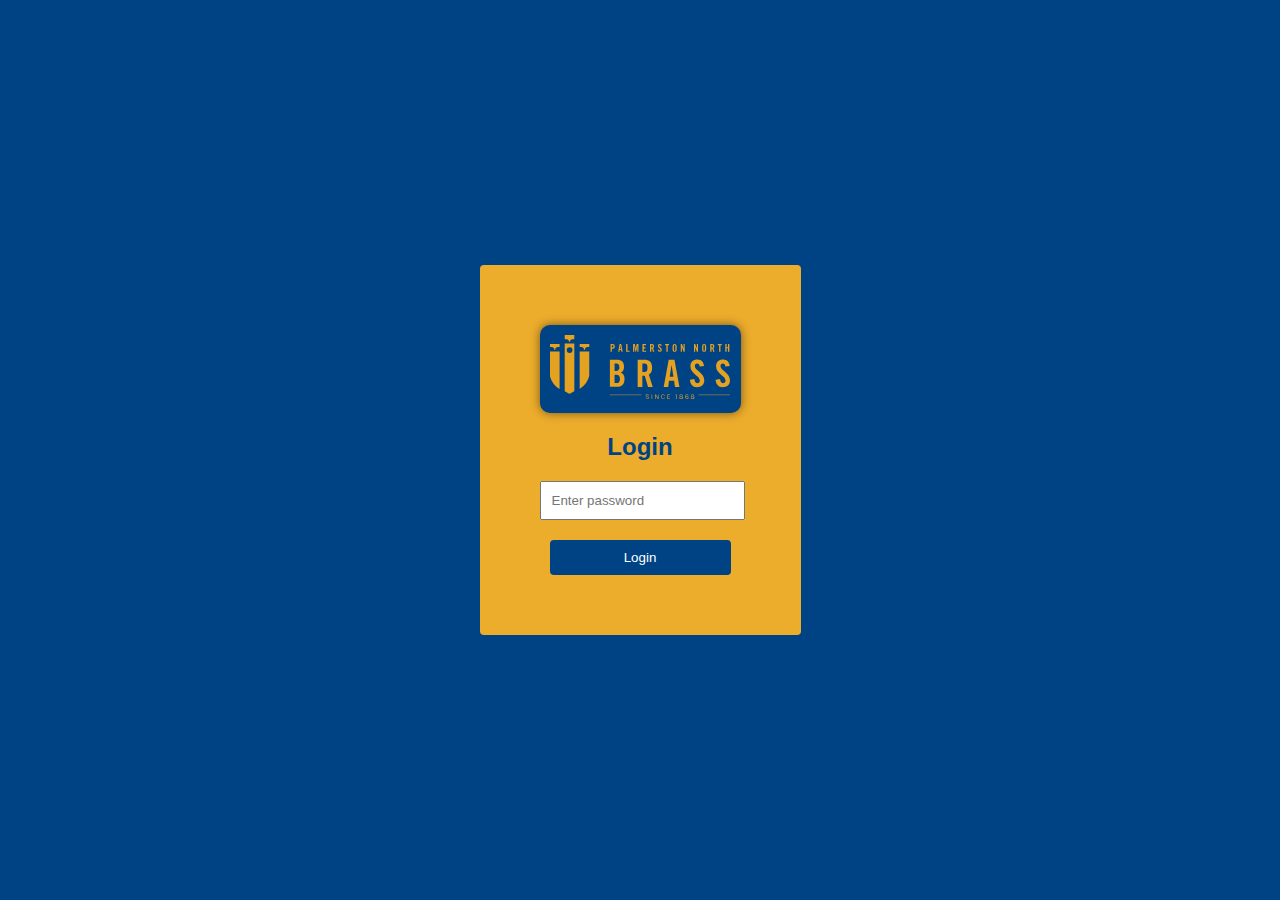
<file: index.html>
<!DOCTYPE html>
<html lang="en">
<head>
    <meta name="viewport" content="width=device-width, initial-scale=1">
    <meta charset="UTF-8">
    <title>Login - PN Brass Portal</title>
    <link rel="icon" type="image/x-icon" href="PNBrassLogoIcon.svg">
    <link rel="stylesheet" href="login-style.css">
    <style>
        /* CSS to hide one of the forms by default */
        .form--hidden {
            display: none;
        }
    </style>
</head>
<body>
   <div class="container">
       <div class="logo-container">
           <img src="Asset1.svg" alt="Logo">
       </div>
       <h2>Login</h2>
       <form id="loginForm" action="javascript:void(0);" onsubmit="validatePassword()">
           <input id="password" type="password" name="password" placeholder="Enter password" required>
           <br>
           <input type="submit" value="Login">
       </form>
   </div>
   <script>
       function validatePassword() {
           var password = document.getElementById("password").value;
           // You can replace this with your actual password validation logic
           if (password === "12345") {
               window.location.href = "home.html";
           } else {
               alert("Incorrect password. Please try again.");
           }
       }
   </script>
</body>
</html>
</file>
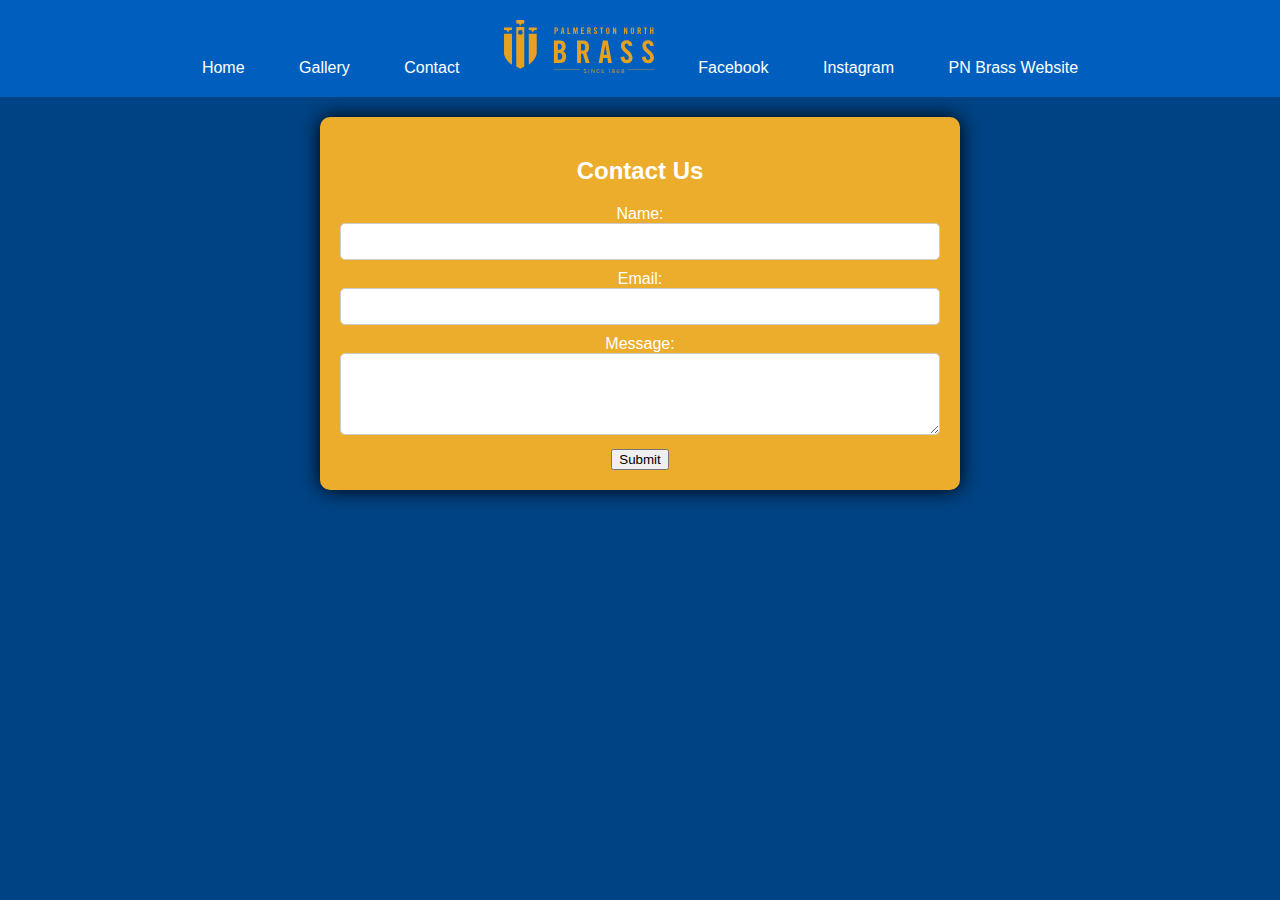
<file: contact.html>
<!DOCTYPE html>
<html lang="en">
<head>
    <meta charset="UTF-8">
    <meta name="viewport" content="width=device-width, initial-scale=1.0">
    <title>Contact - PNBB Portal</title>
    <link rel="stylesheet" href="contact-styles.css"> <!-- Link to external stylesheet -->
    <link rel="icon" type="image/x-icon" href="PNBrassLogoIcon.svg">
</head>
<body>
    <header>
        <nav>
            <ul>
                <li><a href="home.html">Home</a></li>
                <li><a href="old-posters.html">Gallery</a></li>
                <li><a href="contact.html">Contact</a></li>
                <!-- Add social media links here -->
                <li class="hide-on-mobile"><img src="Asset1.svg" alt=""></li>
                <li><a href="https://www.facebook.com/palmerstonnorthbrass">Facebook</a></li>
                <li><a href="https://www.instagram.com/pnbrass/">Instagram</a></li>
                <li><a href="https://www.pnbrass.org.nz">PN Brass Website</a></li>
                
                <!-- Add more social media links as needed -->
            </ul>
        </nav>
    </header>
    
    <div class="container">
        <h2>Contact Us</h2>
        <form action="submit_form.php" method="post">
            <label for="name">Name:</label><br>
            <input type="text" id="name" name="name" required><br>
            <label for="email">Email:</label><br>
            <input type="email" id="email" name="email" required><br>
            <label for="message">Message:</label><br>
            <textarea id="message" name="message" rows="4" required></textarea><br>
            <input type="submit" value="Submit">
        </form>
    </div>
</body>
</html>
</file>
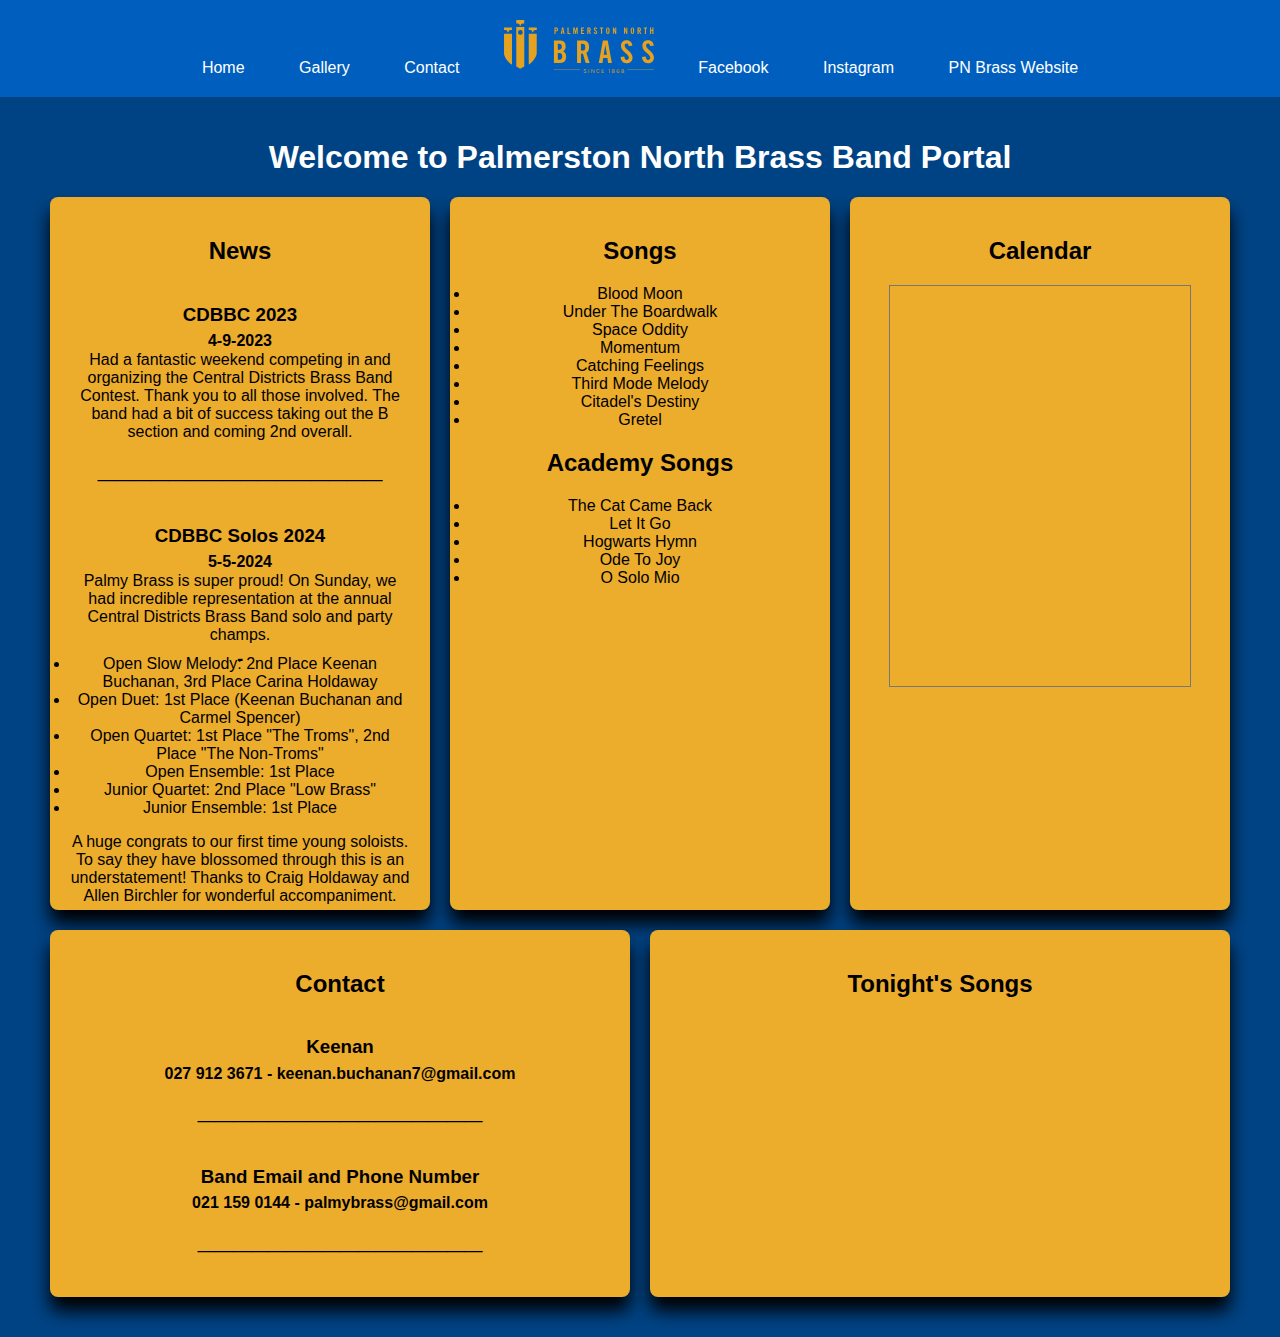
<file: home.html>
<!DOCTYPE html>
<html lang="en">
<head>
    <meta charset="UTF-8">
    <meta name="viewport" content="width=device-width, initial-scale=1.0">
    <title>Home - PNBB Portal</title>
    <link rel="stylesheet" href="home-style.css"> <!-- Link to external CSS file -->
    <link rel="icon" type="image/x-icon" href="PNBrassLogoIcon.svg">
    <div id="fb-root"></div>
    <script async defer crossorigin="anonymous" src="https://connect.facebook.net/en_GB/sdk.js#xfbml=1&version=v19.0" nonce="QMSOI3im"></script>
</head>
<body>
    <header>
        <nav>
            <ul>
                <li><a href="home.html">Home</a></li>
                <li><a href="old-posters.html">Gallery</a></li>
                <li><a href="contact.html">Contact</a></li>
                <!-- Add social media links here -->
                <li class="hide-on-mobile"><img src="Asset1.svg" alt=""></li>
                <li><a href="https://www.facebook.com/palmerstonnorthbrass">Facebook</a></li>
                <li><a href="https://www.instagram.com/pnbrass/">Instagram</a></li>
                <li><a href="https://www.pnbrass.org.nz">PN Brass Website</a></li>
                
                <!-- Add more social media links as needed -->
            </ul>
        </nav>
    </header>
    
    <div class="container">
        
        <h1>Welcome to Palmerston North Brass Band Portal</h1>
        <div class="row">
            <div class="col">
                <h2>News</h2>
                <!-- Insert news content here -->
                <h3>CDBBC 2023</h3>
                <h4>4-9-2023</h4>
                <p>Had a fantastic weekend competing in and organizing the Central Districts Brass Band Contest. Thank you to all those involved. The band had a bit of success taking out the B section and coming 2nd overall.</p>
                <h1>________________</h1>
                <h3>CDBBC Solos 2024</h3>
                <h4>5-5-2024</h4>
                <p>Palmy Brass is super proud! On Sunday, we had incredible representation at the annual Central Districts Brass Band solo and party champs. </p>
                <h3>-</h3>
<li> Open Slow Melody: 2nd Place Keenan Buchanan, 3rd Place Carina Holdaway </li>
<li> Open Duet: 1st Place (Keenan Buchanan and Carmel Spencer) </li>
<li> Open Quartet: 1st Place "The Troms", 2nd Place "The Non-Troms" </li>
<li> Open Ensemble: 1st Place</li>
<li> Junior Quartet: 2nd Place "Low Brass"</li>
<li> Junior Ensemble: 1st Place</li> 
               <p> A huge congrats to our first time young soloists. To say they have blossomed through this is an understatement! Thanks to Craig Holdaway and Allen Birchler for wonderful accompaniment. </p>
            </div>
            <div class="col">
                <h2>Songs</h2>
                <!-- Insert songs content here -->
                <li>Blood Moon</li>
                <li>Under The Boardwalk</li>
                <li>Space Oddity</li>
                <li>Momentum</li>
                <li>Catching Feelings</li>
                <li>Third Mode Melody</li>
                <li>Citadel's Destiny</li>
                <li>Gretel</li>

                <h2>Academy Songs</h2>
                <!-- Insert academy songs content here -->
                <li>The Cat Came Back</li>
                <li>Let It Go</li>
                <li>Hogwarts Hymn</li>
                <li>Ode To Joy</li>
                <li>O Solo Mio</li>
            </div>
            <div class="col">
                <h2>Calendar</h2>
                <!-- Insert calendar content here -->
                <div class="iframe-container">
                  <iframe src="https://calendar.google.com/calendar/embed?height=400&wkst=1&ctz=Pacific%2FAuckland&bgcolor=%23F6BF26&showTitle=0&showNav=0&showPrint=0&showTabs=0&mode=AGENDA&src=NWRjODc0MjdjOTAyYzkzM2I3ZGY2NzM5ODIyMTQ1MWYwNmIzYjg4OTg2MTA1MmVhNWQxYzQ5NzI2MTRiOGIyMUBncm91cC5jYWxlbmRhci5nb29nbGUuY29t&color=%23D81B60" width="300" height="400" frameborder="0" scrolling="no"></iframe>
                </div>
              </div>
              
        </div>
        <div class="row">
            <div class="col">
                <h2>Contact</h2>
                <!-- Insert other content here -->
                <h3>Keenan</h3>
                <h4>027 912 3671  -  keenan.buchanan7@gmail.com</h4>
                <h1>________________</h1>
                <h3>Band Email and Phone Number</h3>
                <h4>021 159 0144  -  palmybrass@gmail.com</h4>
                <h1>________________</h1>
                
              
                
            </div>
            <div class="col">
                <h2>Tonight's Songs</h2>
                <!-- Insert other content here -->
            </div>
            
        </div>
    </div>
</body>
</html>
</file>
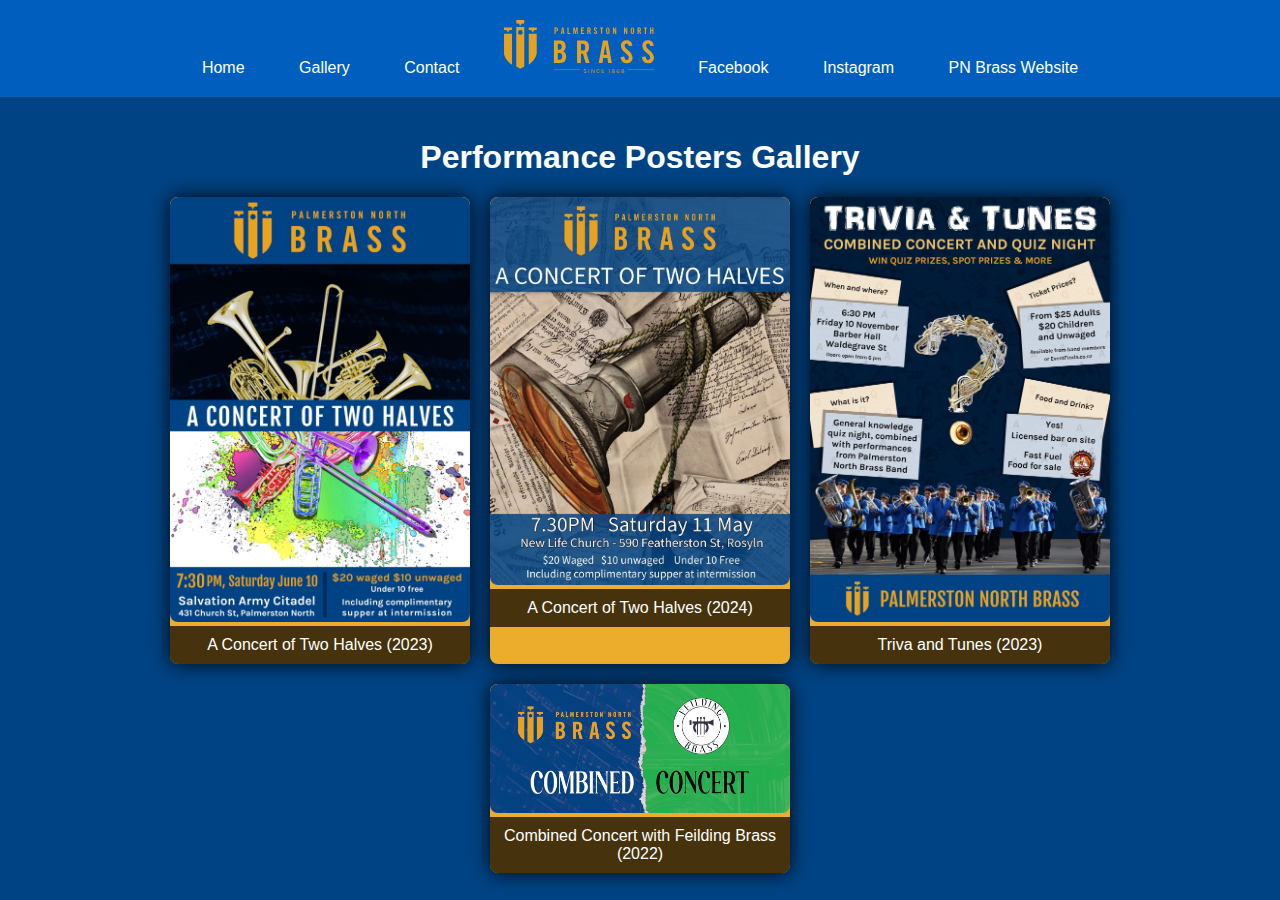
<file: old-posters.html>
<!DOCTYPE html>
<html lang="en">
<head>
    <meta charset="UTF-8">
    <meta name="viewport" content="width=device-width, initial-scale=1.0">
    <title>Poster Gallery - PNBB Portal</title>
    <link rel="stylesheet" href="old-posters-styles.css">
    <link rel="icon" type="image/x-icon" href="PNBrassLogoIcon.svg">
</head>

<body>
    <header>
        <nav>
            <ul>
                <li><a href="home.html">Home</a></li>
                <li><a href="old-posters.html">Gallery</a></li>
                <li><a href="contact.html">Contact</a></li>
                <!-- Add social media links here -->
                <li class="hide-on-mobile"><img src="Asset1.svg" alt=""></li>
                <li><a href="https://www.facebook.com/palmerstonnorthbrass">Facebook</a></li>
                <li><a href="https://www.instagram.com/pnbrass/">Instagram</a></li>
                <li><a href="https://www.pnbrass.org.nz">PN Brass Website</a></li>
                
                <!-- Add more social media links as needed -->
            </ul>
        </nav>
    </header>
    
    <div class="container">
        <h1>Performance Posters Gallery</h1>
        <div class="gallery">
              <div class="poster">
                <img src="Posters/cc2h-2023.jpg" alt="Poster 1">
                <div class="caption">A Concert of Two Halves (2023)</div>
            </div>
            <div class="poster">
                <img src="Posters/cc2h-2024.JPG" alt="Poster 2">
                <div class="caption">A Concert of Two Halves (2024)</div>
            </div>
            <div class="poster">
                <img src="Posters/trivia-tunes-2023.jpg" alt="Poster 3">
                <div class="caption">Triva and Tunes (2023)</div>
            </div>
            <!-- Add more poster divs as needed -->
            <div class="poster">
                <img src="Posters/cc-feild-2022.png" alt="Poster 4">
                <div class="caption">Combined Concert with Feilding Brass (2022)</div>
            </div>
        </div>
    </div>
</body>
</html>
</file>
<file: login-style.css>
@font-face {
    font-family: 'PublicSans-VariableFont_wght';
    src: url('PublicSans-VariableFont_wght.ttf') format('ttf'),
         url('PublicSans-VariableFont_wght.ttf') format('ttf');
}

body {
    --color-primary: #005fbe;
    --color-primary-dark: #004384;
    --color-secondary: #252c6a;
    --color-error: #cc3333;
    --color-success: #4bb544;
    --color-background: #03c8ff;
    --border-radius: 4px;

    font-family: 'PublicSans-VariableFont_wght', sans-serif;
    margin: 0;
    padding: 0;
    background-size: cover;
    background: var(--color-primary-dark);
    text-align: center;
    color: white;
    display: flex;
    align-items: center;
    justify-content: center;
    height: 100vh; /* Make sure the container takes up the full height of the viewport */
}

.container {
    max-width: 400px; /* Adjust the width of the container */
    padding: 60px;
    background-color: #ecac2c; /* Change the background color */
    border-radius: var(--border-radius);
    text-align: center; /* Center text within the container */
}

h2 {
    color: var(--color-primary-dark); /* Change the color of the login text */
}
.logo-container {
    background-color: var(--color-primary-dark); /* Set background color for the logo container */
    padding: 10px; /* Adjust padding as needed */
    border-radius: 10px; /* Add border-radius for rounded corners */
    margin-bottom: 20px; /* Add space between the logo container and login section */
    box-shadow: 0px 0px 10px rgba(0, 0, 0, 0.5); /* Add shadow */
}

input[type="password"] {
    padding: 10px;
    margin-bottom: 20px;
    width: calc(100% - 20px); /* Adjust width to center within container */
}

input[type="submit"] {
    padding: 10px 20px;
    background-color: var(--color-primary-dark);
    color: white;
    border: none;
    border-radius: var(--border-radius);
    cursor: pointer;
    width: calc(100% - 20px); /* Adjust width to center within container */
}

input[type="submit"]:hover {
    background-color: var(--color-secondary);
}
</file>
<file: contact-styles.css>
@font-face {
    font-family: 'PublicSans-VariableFont_wght';
    src: url('PublicSans-VariableFont_wght.ttf') format('ttf'),  /* Modern Browsers */
         url('PublicSans-VariableFont_wght.ttf') format('ttf');    /* Older Browsers */
    /* Add more src lines if you have other font formats (e.g., .ttf) */
    /* You can also specify font-weight and font-style here if needed */
}

body {
    --color-primary: #005fbe;
    --color-primary-dark: #004384;
    --color-secondary: #252c6a;
    --color-error: #cc3333;
    --color-success: #4bb544;
    --color-background: #03c8ff;
    --border-radius: 4px;
    
    font-family: 'PublicSans-VariableFont_wght', sans-serif;
    margin: 0;
    padding: 0;
    background-size: cover;
    background: var(--color-primary-dark);
    text-align: center; /* Center all text */
    color: white; /* Set the default color of text to white */
}

.container {
    max-width: 600px;
    margin: 20px auto 0; /* Add top margin to create space between the container and the navbar */
    padding: 20px;
    background-color: #ecac2c;
    border-radius: 10px;
    box-shadow: 0 0 20px rgba(0, 0, 0, 1);
}

.container form input[type="text"],
.container form input[type="email"],
.container form textarea {
    width: 100%; /* Make the input boxes and textarea fill the width of the container */
    padding: 10px; /* Add padding to improve spacing */
    margin-bottom: 10px; /* Add margin-bottom to create space between input boxes */
    border-radius: 5px; /* Add border radius for rounded corners */
    border: 1px solid #ccc; /* Add border for visual clarity */
    box-sizing: border-box; /* Include padding and border in the element's total width and height */
}



/* Additional styles for navbar */
header {
    background-color: var(--color-primary); /* Set background color */
    color: white; /* Set text color */
    padding: 20px 0; /* Add padding */
  }
  
  nav ul {
    list-style-type: none;
    margin: 0;
    padding: 0;
    text-align: center;
  }
  
  nav ul li {
    display: inline;
    margin: 0 30px 20px 0; /* Add margin-bottom to create a gap */
  }
  
  nav ul li img {
    width: 150px; /* Adjust the width as needed */
    height: auto; /* Maintain aspect ratio */
  }
  
  nav ul li:last-child {
    margin-right: 0;
  }
  
  nav ul li a {
    color: white;
    text-decoration: none;
    padding: 10px;
    border-radius: 10px;
    transition: background-color 0.3s;
  }
  
  nav ul li a:hover {
    background-color: rgba(255, 255, 255, 0.2);
  }
  


  /* Hide the image on devices with a maximum width of 768px (typical for tablets and mobile phones) */
@media (max-width: 768px) {
  .hide-on-mobile {
    display: none;
  }
}
</file>
<file: home-style.css>
@font-face {
  font-family: 'PublicSans-VariableFont_wght';
  src: url('PublicSans-VariableFont_wght.ttf') format('ttf'),
       url('PublicSans-VariableFont_wght.ttf') format('ttf');
}

body {
  --color-primary: #005fbe;
  --color-primary-dark: #004384;
  --color-secondary: #252c6a;
  --color-error: #cc3333;
  --color-success: #4bb544;
  --color-background: #03c8ff;
  --border-radius: 4px;
  
  font-family: 'PublicSans-VariableFont_wght', sans-serif;
  margin: 0;
  padding: 0;
  background-size: cover;
  background: var(--color-primary-dark);
  text-align: center;
  color: white;
}

.container {
  max-width: 1200px;
  margin: 0 auto;
  padding: 20px;
}

.row {
  display: flex;
  justify-content: center; /* Center the columns horizontally */
  margin-bottom: 20px;
}

.col {
  background-color: #ecac2c;
  border-radius: 8px;
  padding: 20px;
  margin: 0 10px;
  flex: 1;
  display: flex;
  flex-direction: column;
  text-align: center;
  color: black;
  box-shadow: 0 14px 18px rgba(0, 0, 0, 1); /* Add shadow */
}

.col h2 {
  margin-bottom: 20px;
  color: black;
}

.col:nth-child(1) h3,
.col:nth-child(1) h4,
.col:nth-child(1) p {
  margin-bottom: -15px;
}

header {
  background-color: var(--color-primary); /* Set the background color for the header */
  color: white;
  padding: 20px 0;
}

nav ul {
  list-style-type: none;
  margin: 0;
  padding: 0;
  text-align: center;
}

nav ul li {
  display: inline;
  margin: 0 30px 20px 0; /* Add margin-bottom to create a gap */
}

nav ul li img {
  width: 150px; /* Adjust the width as needed */
  height: auto; /* Maintain aspect ratio */
}

nav ul li:last-child {
  margin-right: 0;
}

nav ul li a {
  color: white;
  text-decoration: none;
  padding: 10px;
  border-radius: 10px;
  transition: background-color 0.3s;
}

nav ul li a:hover {
  background-color: rgba(255, 255, 255, 0.2);
}

.iframe-container {
  display: flex;
  justify-content: center;
}

.iframe-container iframe {
  border: solid 1px #777;
}

@media (max-width: 768px) {
  .row {
    flex-wrap: wrap;
  }
  .col {
    flex: 0 0 calc(50% - 20px);
    margin-bottom: 20px;
    color: black;
  }
}

@media (max-width: 480px) {
  .col {
    flex: 0 0 100%;
    color: black;
  }
}


/* Hide the image on devices with a maximum width of 768px (typical for tablets and mobile phones) */
@media (max-width: 768px) {
  .hide-on-mobile {
    display: none;
  }
}
</file>
<file: old-posters-styles.css>
@font-face {
    font-family: 'PublicSans-VariableFont_wght';
    src: url('PublicSans-VariableFont_wght.ttf') format('ttf'),  /* Modern Browsers */
         url('PublicSans-VariableFont_wght.ttf') format('ttf');    /* Older Browsers */
    /* Add more src lines if you have other font formats (e.g., .ttf) */
    /* You can also specify font-weight and font-style here if needed */
}

body {
    --color-primary: #005fbe;
    --color-primary-dark: #004384;
    --color-secondary: #252c6a;
    --color-error: #cc3333;
    --color-success: #4bb544;
    --color-background: #03c8ff;
    --border-radius: 4px;
    
    font-family: 'PublicSans-VariableFont_wght', sans-serif;
    margin: 0;
    padding: 0;
    background-size: cover;
    background: var(--color-primary-dark);
    text-align: center; /* Center all text */
    color: white; /* Set the default color of text to white */
}

.container {
    max-width: 1200px;
    margin: 0 auto;
    padding: 20px;
}

.gallery {
    display: flex;
    flex-wrap: wrap;
    justify-content: center;
    gap: 20px;
}

.poster {
    width: 300px; /* Adjust the width of each poster as needed */
    background-color: #ecac2c; /* Set container background color */
    border-radius: 8px;
    overflow: hidden;
    box-shadow: 0 0 20px rgba(0, 0, 0, 0.9); /* Add an outline */
}

.poster img {
    width: 100%;
    height: auto;
    border-radius: 8px;
}

.caption {
    padding: 10px;
    background-color: rgba(0, 0, 0, 0.7); /* Semi-transparent black background for caption */
    color: white;
    text-align: center;
}

@media (max-width: 768px) {
    .poster {
        width: calc(50% - 20px); /* Adjust the width of each poster for smaller screens */
    }
}

@media (max-width: 480px) {
    .poster {
        width: 100%; /* Set posters to full width for even smaller screens */
    }
}


/* Additional styles for navbar */
header {
    background-color: var(--color-primary); /* Set background color */
    color: white; /* Set text color */
    padding: 20px 0; /* Add padding */
  }
  
  nav ul {
    list-style-type: none;
    margin: 0;
    padding: 0;
    text-align: center;
  }
  
  nav ul li {
    display: inline;
    margin: 0 30px 20px 0; /* Add margin-bottom to create a gap */
  }
  
  nav ul li img {
    width: 150px; /* Adjust the width as needed */
    height: auto; /* Maintain aspect ratio */
  }
  
  nav ul li:last-child {
    margin-right: 0;
  }
  
  nav ul li a {
    color: white;
    text-decoration: none;
    padding: 10px;
    border-radius: 10px;
    transition: background-color 0.3s;
  }
  
  nav ul li a:hover {
    background-color: rgba(255, 255, 255, 0.2);
  }
  
/* Hide the image on devices with a maximum width of 768px (typical for tablets and mobile phones) */
@media (max-width: 768px) {
  .hide-on-mobile {
    display: none;
  }
}
</file>
